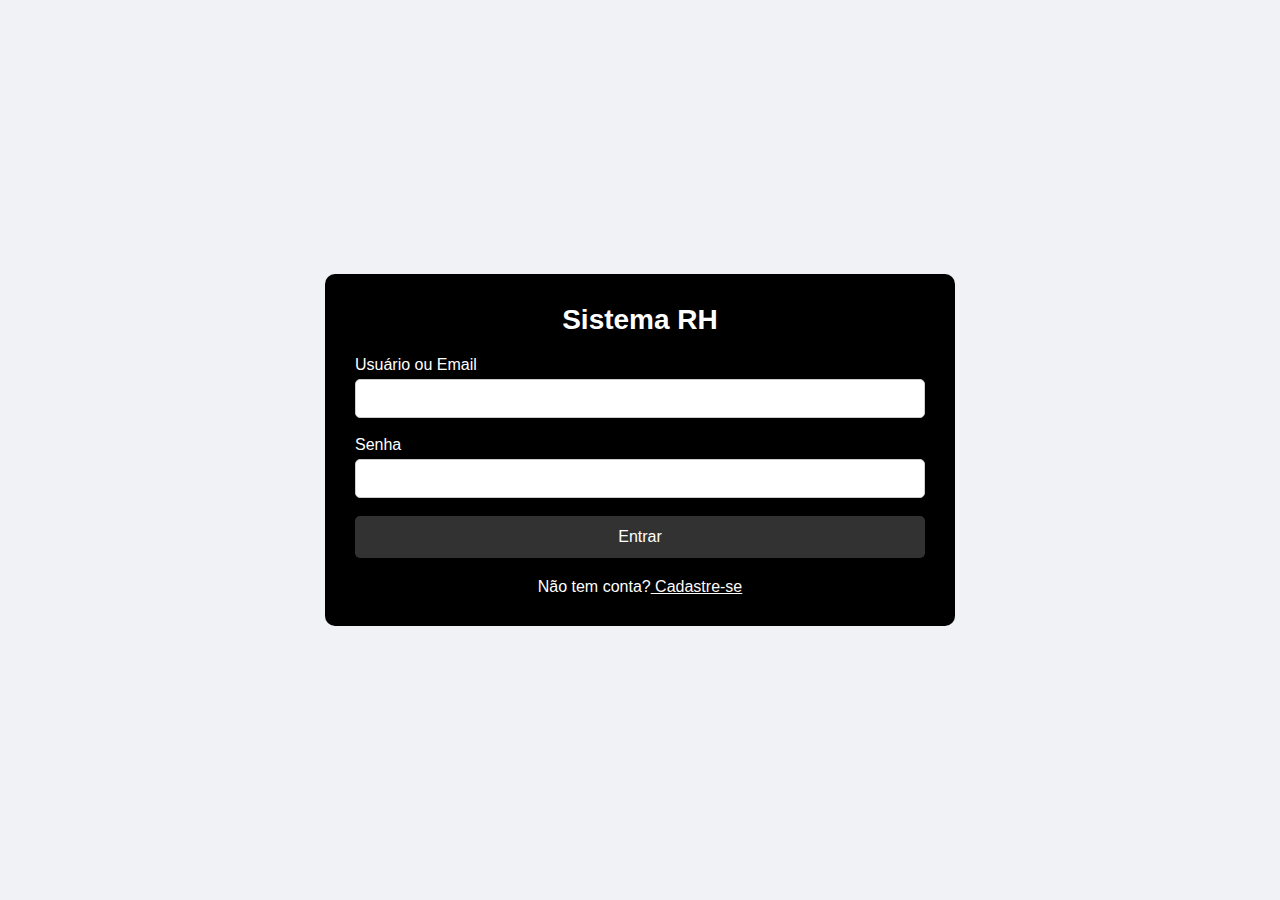
<file: index.html>
<!DOCTYPE html>
<html lang="pt-br">
<head>
    <meta charset="UTF-8">
    <meta name="viewport" content="width=device-width, initial-scale=1.0">
    <link rel="stylesheet" href="style.css">
    
    <title>Sistema RH</title>
</head>
<body>

    <div class="container">
        <h1>Sistema RH</h1>

        <label for="usuario">Usuário ou Email</label>
        <input type="text">

        <br><br>

        <label for="senha">Senha</label>
        <input type="password">

        <br><br>

        <p><a href="home.html"><button type="button">Entrar</button></a></p>
        

        <p> Não tem conta?<a href="cadastro.html"> Cadastre-se</a></p>
    </div>

</body>
</html>
</file>
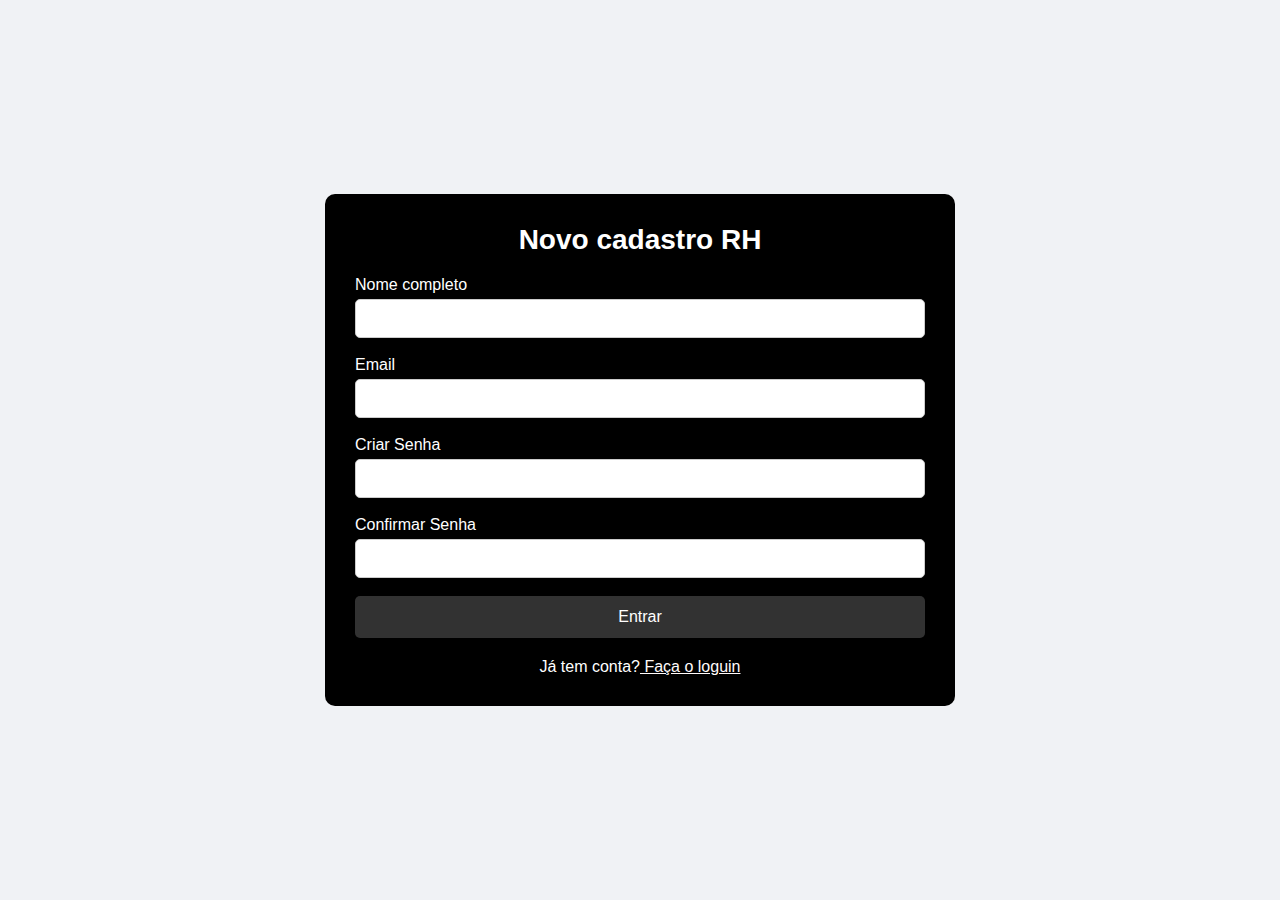
<file: cadastro.html>
<!DOCTYPE html>
<html lang="pt-br">
<head>
    <meta charset="UTF-8">
    <meta name="viewport" content="width=device-width, initial-scale=1.0">
    <link rel="stylesheet" href="style.css">
    
    <title>Sistema RH</title>
</head>
<body>

    <div class="container">
        <h1>Novo cadastro RH</h1>

        <label for="usuario">Nome completo</label>
        <input type="text">

        <br><br>

        <label for="email">Email</label>
        <input type="e_mail">

        <br><br>

        <label for="senha">Criar Senha</label>
        <input type="password">
        <br><br>
        <label for="Senha">Confirmar Senha</label>
        <input type="password">
        <br><br>
        <p><a href="home.html"><button type="button">Entrar</button></a></p>
        <p> Já tem conta?<a href="index-html"> Faça o loguin</a></p>
</file>
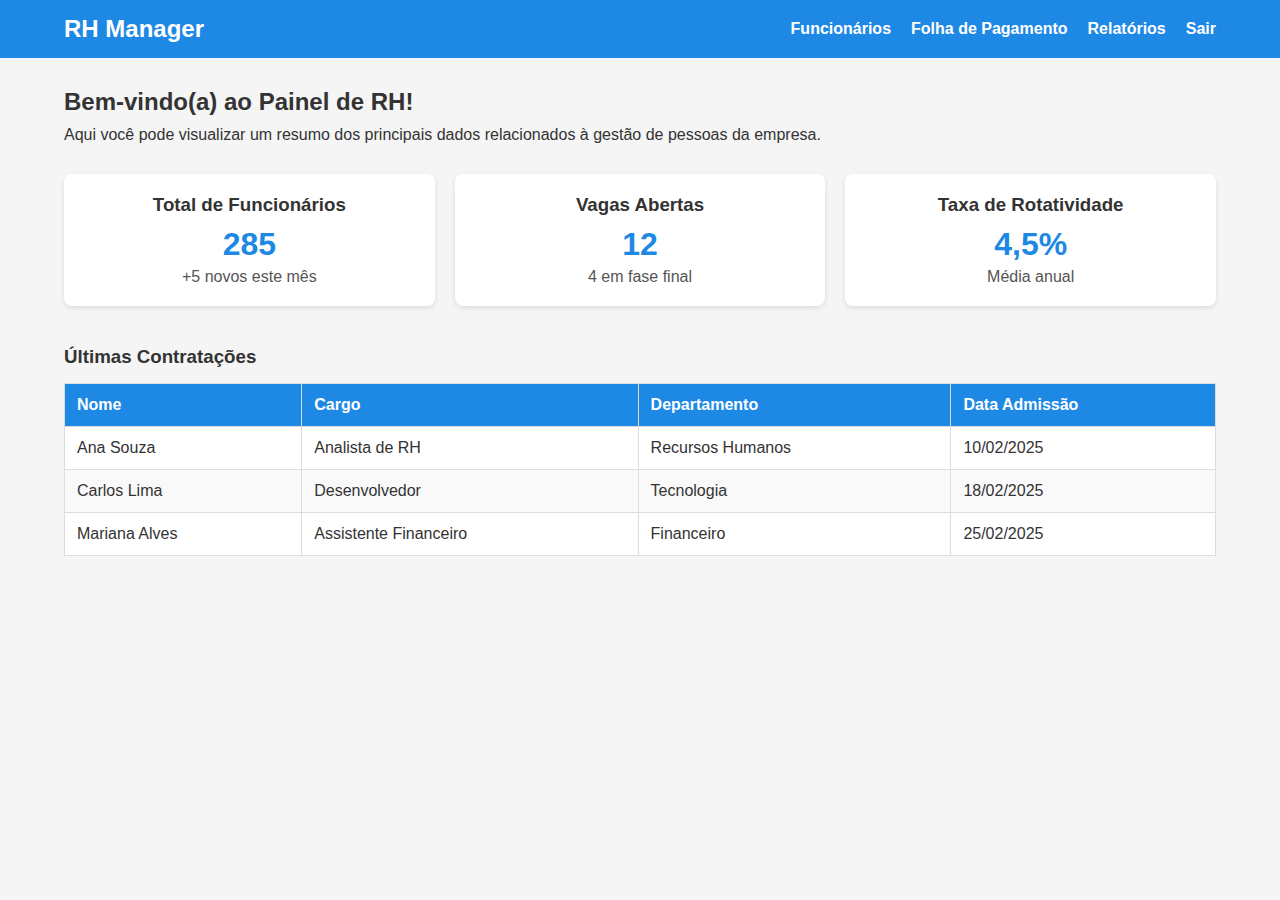
<file: home.html>
<!DOCTYPE html>
<html lang="pt-BR">
<head>
    <meta charset="UTF-8">
    <meta name="viewport" content="width=device-width, initial-scale=1.0">
    <link rel="stylesheet" href="styleshome.css">
    <title>Painel de RH</title>
</head>
<body>

    <!-- NAVBAR -->
    <nav class="navbar">
        <div class="container">
            <h1 class="logo">RH Manager</h1>

            <ul class="menu">
                <li><a href="#">Funcionários</a></li>
                <li><a href="#">Folha de Pagamento</a></li>
                <li><a href="#">Relatórios</a></li>
                <li><a href="index.html">Sair</a></li>
            </ul>
        </div>
    </nav>

    <!-- CONTEÚDO PRINCIPAL -->
    <main class="container">

        <!-- TÍTULO -->
        <section class="welcome">
            <h2>Bem-vindo(a) ao Painel de RH!</h2>
            <p>
                Aqui você pode visualizar um resumo dos principais dados
                relacionados à gestão de pessoas da empresa.
            </p>
        </section>

        <!-- CARDS -->
        <section class="cards">
            <div class="card">
                <h3>Total de Funcionários</h3>
                <span class="number">285</span>
                <p>+5 novos este mês</p>
            </div>

            <div class="card">
                <h3>Vagas Abertas</h3>
                <span class="number">12</span>
                <p>4 em fase final</p>
            </div>

            <div class="card">
                <h3>Taxa de Rotatividade</h3>
                <span class="number">4,5%</span>
                <p>Média anual</p>
            </div>
        </section>

        <!-- TABELA -->
        <section class="table-section">
            <h3>Últimas Contratações</h3>

            <table>
                <thead>
                    <tr>
                        <th>Nome</th>
                        <th>Cargo</th>
                        <th>Departamento</th>
                        <th>Data Admissão</th>
                    </tr>
                </thead>
                <tbody>
                    <tr>
                        <td>Ana Souza</td>
                        <td>Analista de RH</td>
                        <td>Recursos Humanos</td>
                        <td>10/02/2025</td>
                    </tr>
                    <tr>
                        <td>Carlos Lima</td>
                        <td>Desenvolvedor</td>
                        <td>Tecnologia</td>
                        <td>18/02/2025</td>
                    </tr>
                    <tr>
                        <td>Mariana Alves</td>
                        <td>Assistente Financeiro</td>
                        <td>Financeiro</td>
                        <td>25/02/2025</td>
                    </tr>
                </tbody>
            </table>
        </section>

    </main>

</body>
</html>
</file>
<file: style.css>
/* Reset básico */
* {
    margin: 0;
    padding: 0;
    box-sizing: border-box;
    font-family: Arial, Helvetica, sans-serif;
}

body {
    height: 100vh;
    display: flex;
    justify-content: center;
    align-items: center;
    background: #f0f2f5;
    
}

h1 {
    text-align: center;
    margin-bottom: 20px;
    color: #ffffff;
    font-size: 28px;
}


body > * {
    width: 100%;
    max-width: 350px;
}

/* Labels */
label {
    font-size: 16px;
    color: #ffffff;
}

/* Inputs */
input[type="text"],
input[type="password"],
input[type="e_mail"]
{
    width: 100%;
    padding: 10px;
    margin-top: 5px;
    border: 1px solid #ccc;
    border-radius: 5px;
    font-size: 15px;
    outline: none;
    transition: 0.2s;
}

input[type="text"]:focus,
input[type="password"]:focus,
input[type="e_mail"]:focus
{
    border-color: #ffffff;
    box-shadow: 0 0 5px rgb(255, 255, 255);
}

/* Botão */
button {
    width: 100%;
    padding: 12px;
    background: #323232;
    border: none;
    border-radius: 5px;
    font-size: 16px;
    color: white;
    cursor: pointer;
    transition: 0.2s;
    margin-bottom: 20px;
}

button:hover {
    background: #494949;
   
}

p {
    text-align: center;
    color: #ffffff;
}

    .container {
        max-width: 630px;
        margin: 120px auto;
        padding: 30px;
        background-color: #000000;
        border-radius: 10px;
        box-shadow: 0 0 10px rgba(0,0,0,0,1);
    }

    a{
        color: #fffafa;
    }
</file>
<file: styleshome.css>
/* RESET */
* {
    margin: 0;
    padding: 0;
    box-sizing: border-box;
    font-family: Arial, Helvetica, sans-serif;
}


.container {
    width: 90%;
    max-width: 1200px;
    margin: auto;
}

/* BODY */
body {
    background-color: #f5f5f5;
    color: #333;
}

/* NAVBAR */
.navbar {
    background-color: #1e88e5;
    padding: 15px 0;
}

.navbar .container {
    display: flex;
    justify-content: space-between; 
    align-items: center;
}

.logo {
    color: #ffffff;
    font-size: 24px;
}

/* MENU */
.menu {
    list-style: none;
    display: flex;
    gap: 20px;
}

.menu li a {
    color: #ffffff;
    text-decoration: none;
    font-weight: bold;
}

.menu li a:hover {
    text-decoration: underline;
}

/* CONTEÚDO PRINCIPAL */
main {
    padding: 30px 0;
}


.welcome {
    margin-bottom: 30px;
}

.welcome h2 {
    margin-bottom: 10px;
}

/* CARDS */
.cards {
    display: grid;
    grid-template-columns: repeat(3, 1fr);
    gap: 20px;
    margin-bottom: 40px;
}

.card {
    background-color: #ffffff;
    padding: 20px;
    border-radius: 8px;
    text-align: center;
    box-shadow: 0 2px 5px rgba(0,0,0,0.1);
}

.card h3 {
    margin-bottom: 10px;
}

.number {
    font-size: 32px;
    font-weight: bold;
    color: #1e88e5;
}

.card p {
    margin-top: 5px;
    color: #555;
}

/* TABELA */
.table-section h3 {
    margin-bottom: 15px;
}

table {
    width: 100%;
    border-collapse: collapse;
    background-color: #ffffff;
}

table th,
table td {
    padding: 12px;
    border: 1px solid #ddd;
    text-align: left;
}

table th {
    background-color: #1e88e5;
    color: #ffffff;
}

table tr:nth-child(even) {
    background-color: #f9f9f9;
}


@media (max-width: 768px) {
    .cards {
        grid-template-columns: 1fr;
    }

    .navbar .container {
        flex-direction: column;
        gap: 10px;
    }
}
</file>
